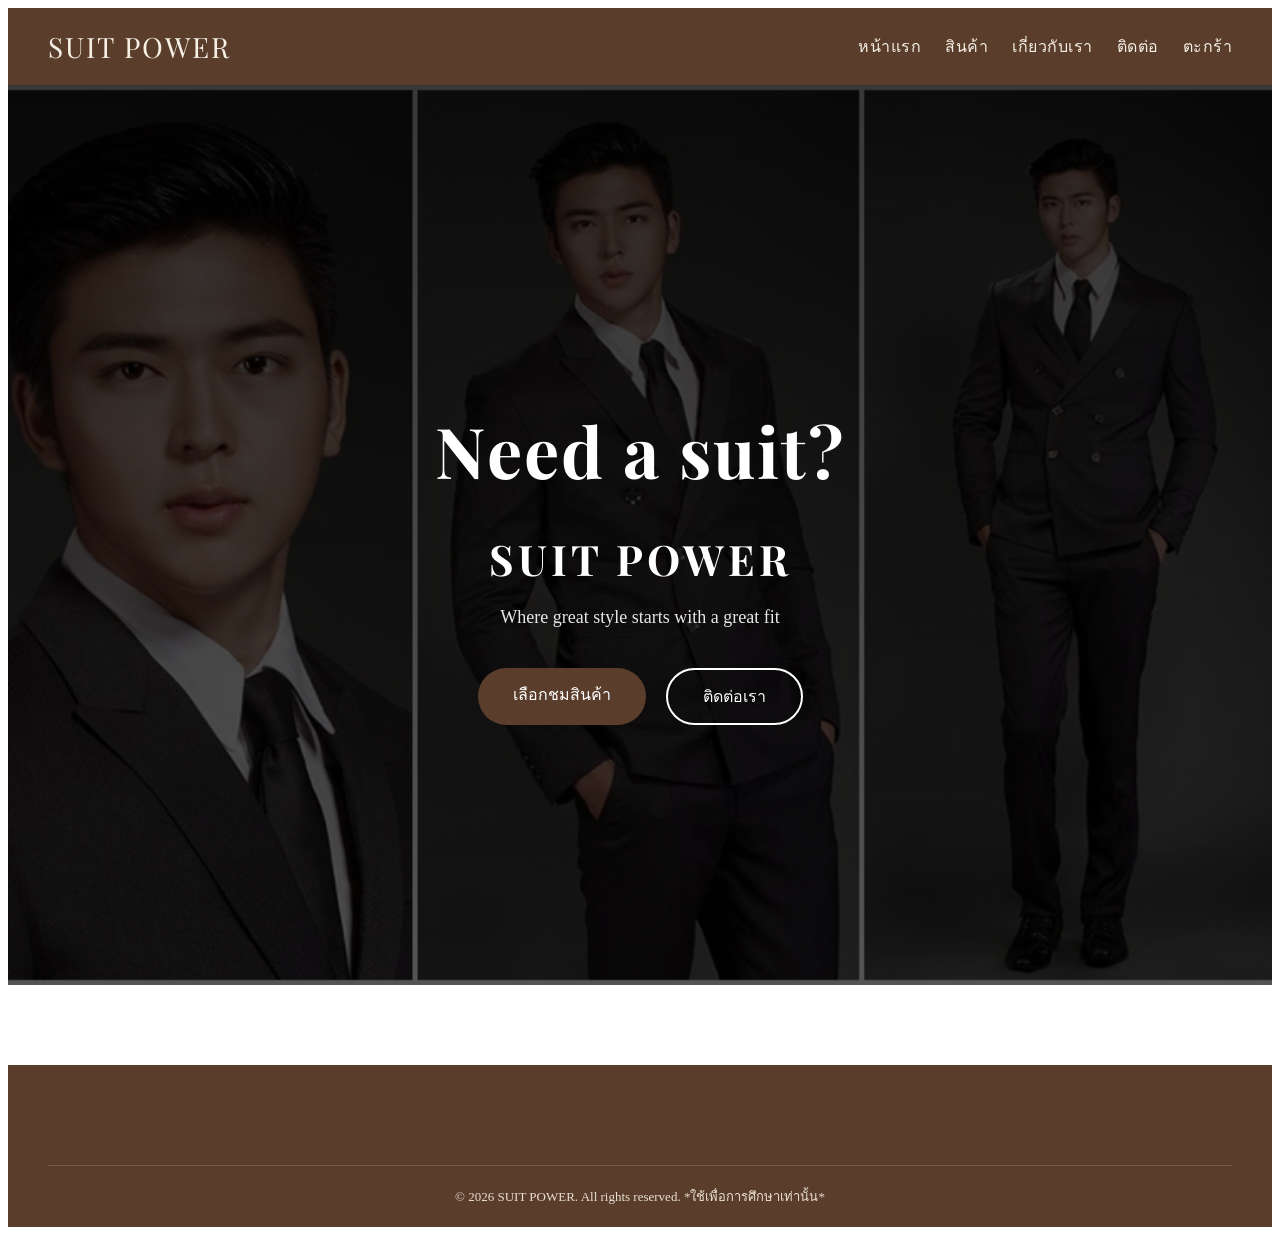
<file: index.html>
<!DOCTYPE html>
<html lang="th">
<head>
<meta charset="UTF-8">
<meta name="viewport" content="width=device-width, initial-scale=1.0">
<title>SUIT POWER | สูทพรีเมียม</title>

<link rel="stylesheet" href="assets/css/style.css">

<link href="https://fonts.googleapis.com/css2?family=Playfair+Display:wght@600&family=Sarabun:wght@300;400;500&display=swap" rel="stylesheet">
</head>

<body>

<header class="navbar">
    <div class="logo">SUIT POWER</div>
    <nav>
        <a href="index.html">หน้าแรก</a>
        <a href="shop.html">สินค้า</a>
        <a href="about.html">เกี่ยวกับเรา</a>
        <a href="contact.html">ติดต่อ</a>
        <a href="cart.html">ตะกร้า</a>
</header>

<section class="home-hero">
    <div class="hero-overlay"></div>

    <div class="hero-content">
        <h1>Need a suit?</h1>
        <h2>SUIT POWER</h2>
        <p>Where great style starts with a great fit</p>

        <div class="hero-buttons">
            <a href="shop.html" class="btn-primary">เลือกชมสินค้า</a>
            <a href="contact.html" class="btn-outline">ติดต่อเรา</a>
        </div>
    </div>
</section>

<footer class="footer">
    <div class="footer-bottom">
        © 2026 SUIT POWER. All rights reserved.
        <span class="edu-note">*ใช้เพื่อการศึกษาเท่านั้น*</span>
    </div>
</footer>

</body>
</html>
</file>
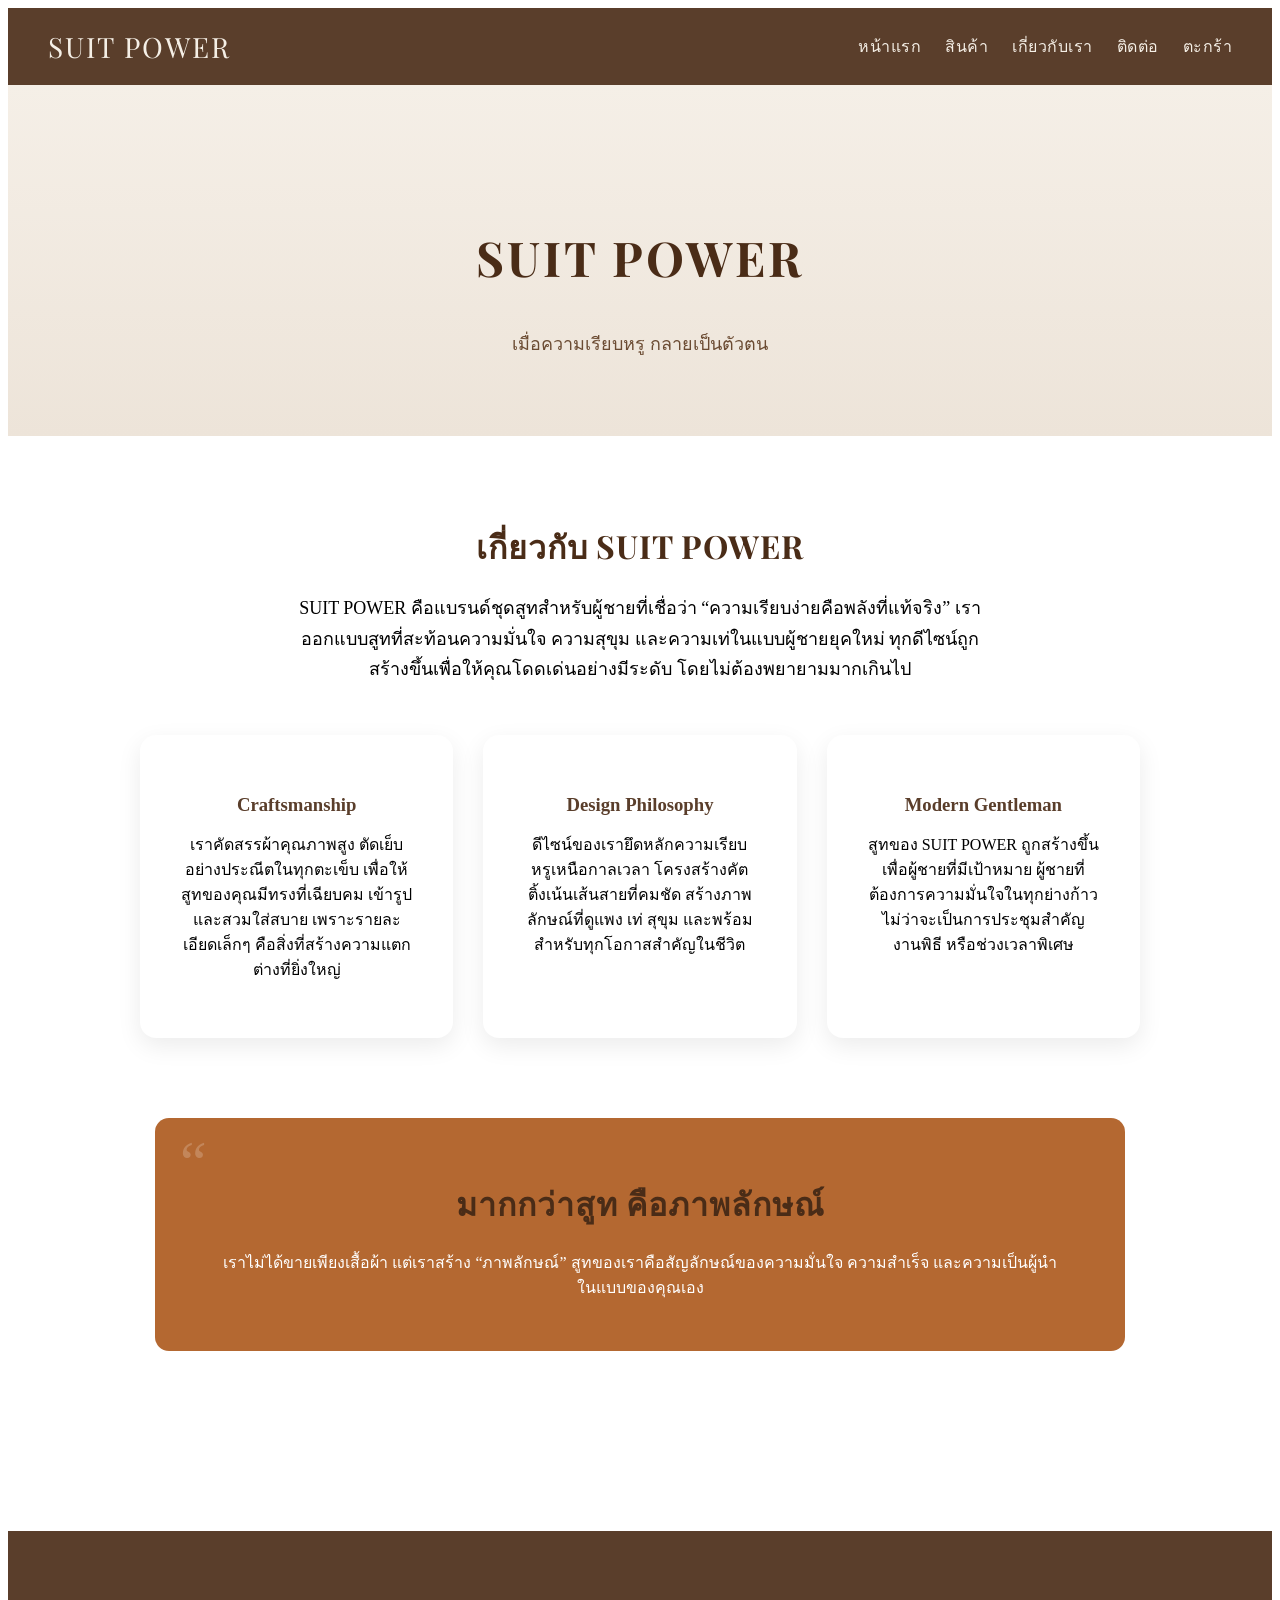
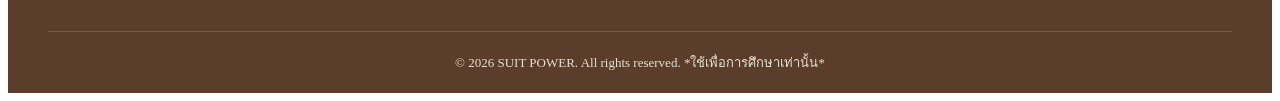
<file: about.html>
<!DOCTYPE html>
<html lang="th">
<head>
<meta charset="UTF-8">
<meta name="viewport" content="width=device-width, initial-scale=1.0">
<title>SUIT POWER | เกี่ยวกับเรา</title>
<link rel="stylesheet" href="assets/css/style.css">
<link href="https://fonts.googleapis.com/css2?family=Playfair+Display:wght@500;700&family=Sarabun:wght@300;400;500&display=swap" rel="stylesheet">
</head>
<body>

<header class="navbar">
    <div class="logo">SUIT POWER</div>
    <nav>
        <a href="index.html">หน้าแรก</a>
        <a href="shop.html">สินค้า</a>
        <a href="about.html">เกี่ยวกับเรา</a>
        <a href="contact.html">ติดต่อ</a>
        <a href="cart.html">ตะกร้า</a>
</header>

<section class="about-hero">
    <h1>SUIT POWER</h1>
    <p>เมื่อความเรียบหรู กลายเป็นตัวตน</p>
</section>

<section class="about-section">
    <div class="about-container">

        <h2>เกี่ยวกับ SUIT POWER</h2>
        <p class="about-intro">
            SUIT POWER คือแบรนด์ชุดสูทสำหรับผู้ชายที่เชื่อว่า “ความเรียบง่ายคือพลังที่แท้จริง”
            เราออกแบบสูทที่สะท้อนความมั่นใจ ความสุขุม และความเท่ในแบบผู้ชายยุคใหม่
            ทุกดีไซน์ถูกสร้างขึ้นเพื่อให้คุณโดดเด่นอย่างมีระดับ โดยไม่ต้องพยายามมากเกินไป
        </p>

        <div class="about-grid">

            <div class="about-card">
                <h3>Craftsmanship</h3>
                <p>
                    เราคัดสรรผ้าคุณภาพสูง ตัดเย็บอย่างประณีตในทุกตะเข็บ
                    เพื่อให้สูทของคุณมีทรงที่เฉียบคม เข้ารูป และสวมใส่สบาย
                    เพราะรายละเอียดเล็กๆ คือสิ่งที่สร้างความแตกต่างที่ยิ่งใหญ่
                </p>
            </div>

            <div class="about-card">
                <h3>Design Philosophy</h3>
                <p>
                    ดีไซน์ของเรายึดหลักความเรียบหรูเหนือกาลเวลา
                    โครงสร้างคัตติ้งเน้นเส้นสายที่คมชัด สร้างภาพลักษณ์ที่ดูแพง
                    เท่ สุขุม และพร้อมสำหรับทุกโอกาสสำคัญในชีวิต
                </p>
            </div>

            <div class="about-card">
                <h3>Modern Gentleman</h3>
                <p>
                    สูทของ SUIT POWER ถูกสร้างขึ้นเพื่อผู้ชายที่มีเป้าหมาย
                    ผู้ชายที่ต้องการความมั่นใจในทุกย่างก้าว
                    ไม่ว่าจะเป็นการประชุมสำคัญ งานพิธี หรือช่วงเวลาพิเศษ
                </p>
            </div>

        </div>

        <div class="about-highlight">
            <h2>มากกว่าสูท คือภาพลักษณ์</h2>
            <p>
                เราไม่ได้ขายเพียงเสื้อผ้า แต่เราสร้าง “ภาพลักษณ์”
                สูทของเราคือสัญลักษณ์ของความมั่นใจ ความสำเร็จ
                และความเป็นผู้นำในแบบของคุณเอง
            </p>
        </div>

    </div>
</section>

<footer class="footer">
    <div class="footer-bottom">
        © 2026 SUIT POWER. All rights reserved. 
        <span class="edu-note">*ใช้เพื่อการศึกษาเท่านั้น*</span>
    </div>
</footer>

</body>
</html>
</file>
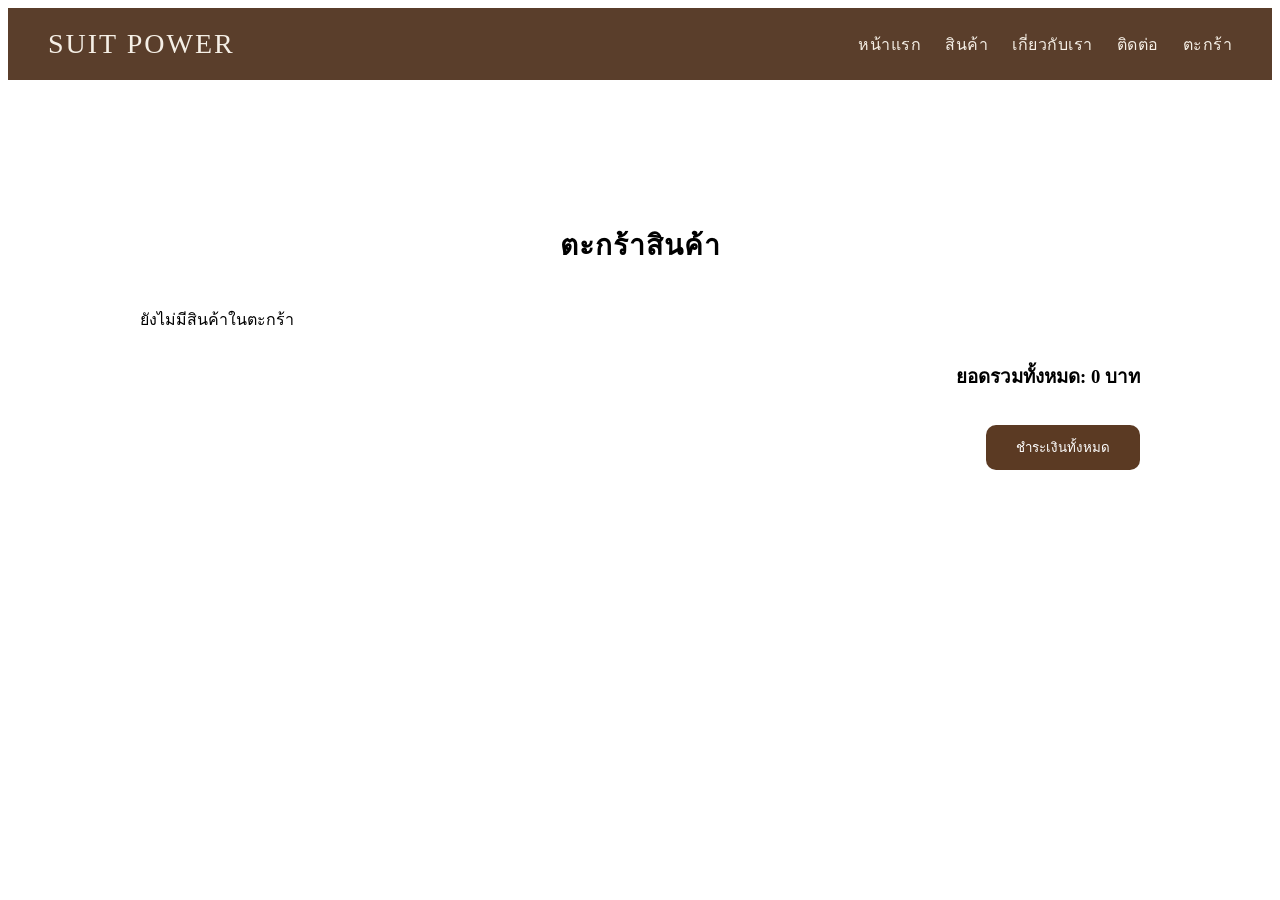
<file: cart.html>
<!DOCTYPE html>
<html lang="th">
<head>
<meta charset="UTF-8">
<meta name="viewport" content="width=device-width, initial-scale=1.0">
<title>SUIT POWER | ตะกร้าสินค้า</title>
<link rel="stylesheet" href="assets/css/style.css">

<style>
.cart-page{
    max-width:1000px;
    margin:60px auto;
}

.cart-title{
    text-align:center;
    font-size:28px;
    margin-bottom:40px;
}

.cart-item{
    display:flex;
    align-items:center;
    justify-content:space-between;
    background:#f7f7f7;
    padding:25px;
    border-radius:15px;
    margin-bottom:20px;
    box-shadow:0 10px 30px rgba(0,0,0,0.05);
}

.cart-left{
    display:flex;
    align-items:center;
    gap:20px;
}

.cart-left img{
    width:120px;
    border-radius:10px;
}

.cart-info h4{
    margin:0 0 5px;
}

.quantity-box{
    display:flex;
    align-items:center;
    gap:10px;
}

.quantity-box button{
    padding:5px 10px;
    border:none;
    background:#5b3a23;
    color:white;
    cursor:pointer;
    border-radius:5px;
}

.remove-btn{
    background:red;
    color:white;
    border:none;
    padding:8px 15px;
    border-radius:5px;
    cursor:pointer;
}

.cart-summary{
    text-align:right;
    margin-top:30px;
}

.checkout-btn{
    margin-top:15px;
    padding:12px 30px;
    background:#5b3a23;
    color:white;
    border:none;
    border-radius:10px;
    cursor:pointer;
}
</style>
</head>

<body>

<header class="navbar">
    <div class="logo">SUIT POWER</div>
    <nav>
        <a href="index.html">หน้าแรก</a>
        <a href="shop.html">สินค้า</a>
        <a href="about.html">เกี่ยวกับเรา</a>
        <a href="contact.html">ติดต่อ</a>
        <a href="cart.html">ตะกร้า</a>
    </nav>
</header>

<section class="cart-page">
    <h2 class="cart-title">ตะกร้าสินค้า</h2>

    <div id="cartItems"></div>

    <div class="cart-summary">
        <h3>ยอดรวมทั้งหมด: <span id="totalPrice">0</span> บาท</h3>
        <button class="checkout-btn" onclick="checkoutAll()">ชำระเงินทั้งหมด</button>
    </div>
</section>

<script src="assets/js/cart.js"></script>
</body>
</html>
</file>
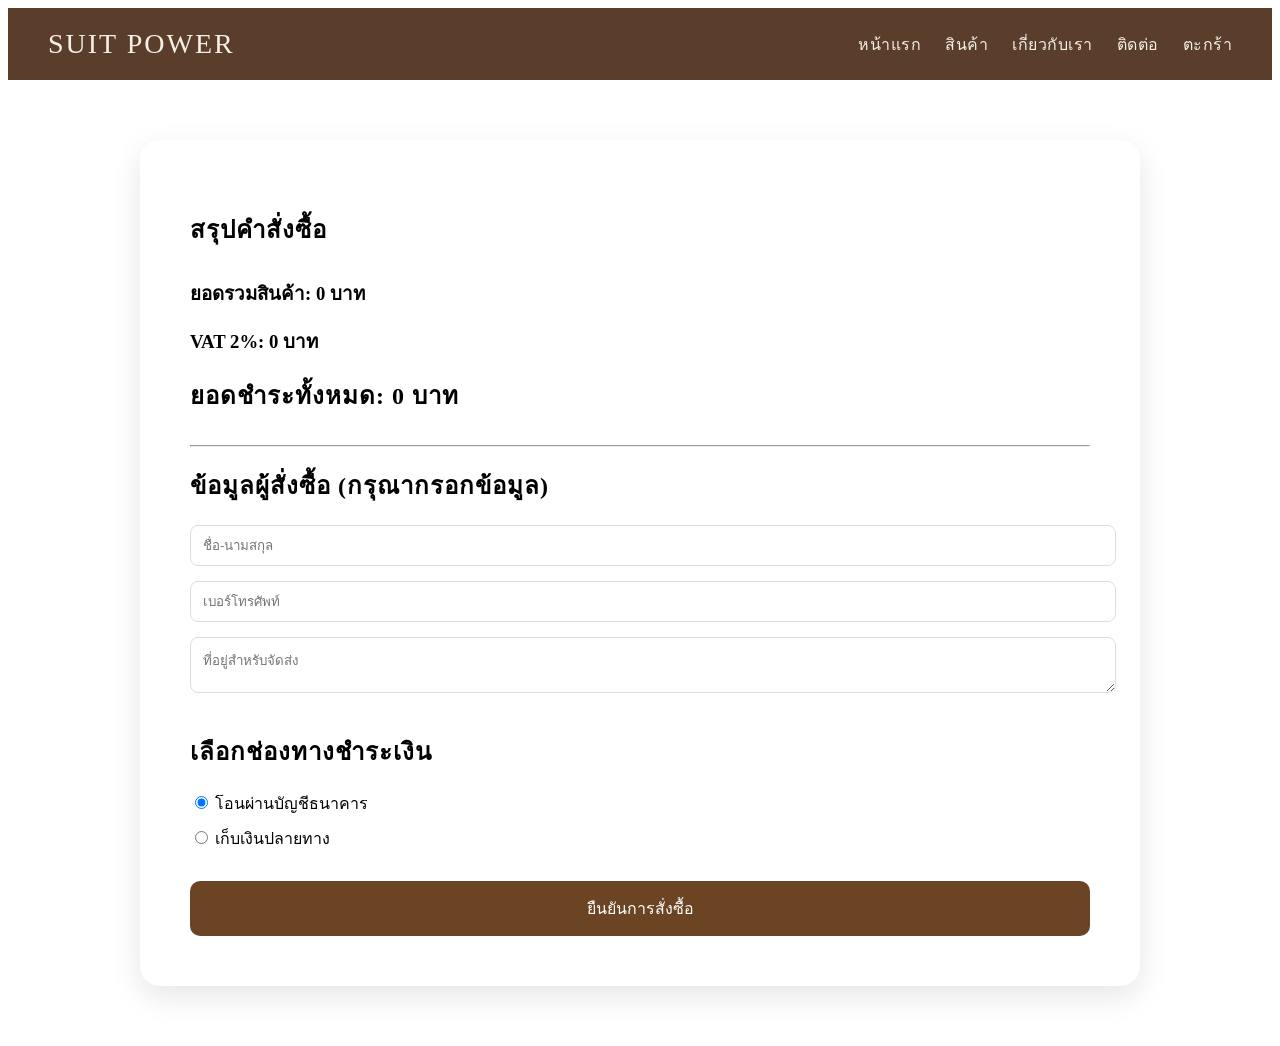
<file: checkout.html>
<!DOCTYPE html>
<html lang="th">
<head>
<meta charset="UTF-8">
<meta name="viewport" content="width=device-width, initial-scale=1.0">
<title>สั่งซื้อ | SUIT POWER</title>
<link rel="stylesheet" href="assets/css/style.css">
</head>
<body>
    <style>
.confirm-btn{
    margin-top:20px;
    padding:15px 40px;
    background:#5b3a23;
    color:white;
    border:none;
    border-radius:10px;
    font-size:16px;
    cursor:pointer;
}
.confirm-btn:hover{
    background:#3e2616;
}
</style>

<header class="navbar">
    <div class="logo">SUIT POWER</div>
    <nav>
        <a href="index.html">หน้าแรก</a>
        <a href="shop.html">สินค้า</a>
        <a href="about.html">เกี่ยวกับเรา</a>
        <a href="contact.html">ติดต่อ</a>
        <a href="cart.html">ตะกร้า</a>
    </nav>
</header>

<section class="checkout-page">

<div class="checkout-container">

    <h2>สรุปคำสั่งซื้อ</h2>

    <div id="orderSummary"></div>

    <div class="total-box">
        <h3>ยอดรวมสินค้า: <span id="subTotal">0</span> บาท</h3>
        <h3>VAT 2%: <span id="vatAmount">0</span> บาท</h3>
        <h2>ยอดชำระทั้งหมด: <span id="grandTotal">0</span> บาท</h2>
    </div>

    <hr>

    <h2>ข้อมูลผู้สั่งซื้อ (กรุณากรอกข้อมูล)</h2>

    <div class="form-grid">
        <input type="text" id="fullname" placeholder="ชื่อ-นามสกุล" required>
        <input type="tel" id="phone" placeholder="เบอร์โทรศัพท์" required>
        <textarea id="address" placeholder="ที่อยู่สำหรับจัดส่ง" required></textarea>
    </div>

    <h2>เลือกช่องทางชำระเงิน</h2>

    <div class="payment-options">
        <label>
            <input type="radio" name="payment" value="bank" checked>
            โอนผ่านบัญชีธนาคาร
        </label>

        <label>
            <input type="radio" name="payment" value="cod">
            เก็บเงินปลายทาง
        </label>
    </div>

    <div id="paymentDetail" class="payment-detail"></div>

    <button onclick="confirmCheckout()" class="btn-buy">
    ยืนยันการสั่งซื้อ
</button>

</div>
</section>
   
<script src="assets/js/checkout.js"></script>
</body>

</html>
</file>
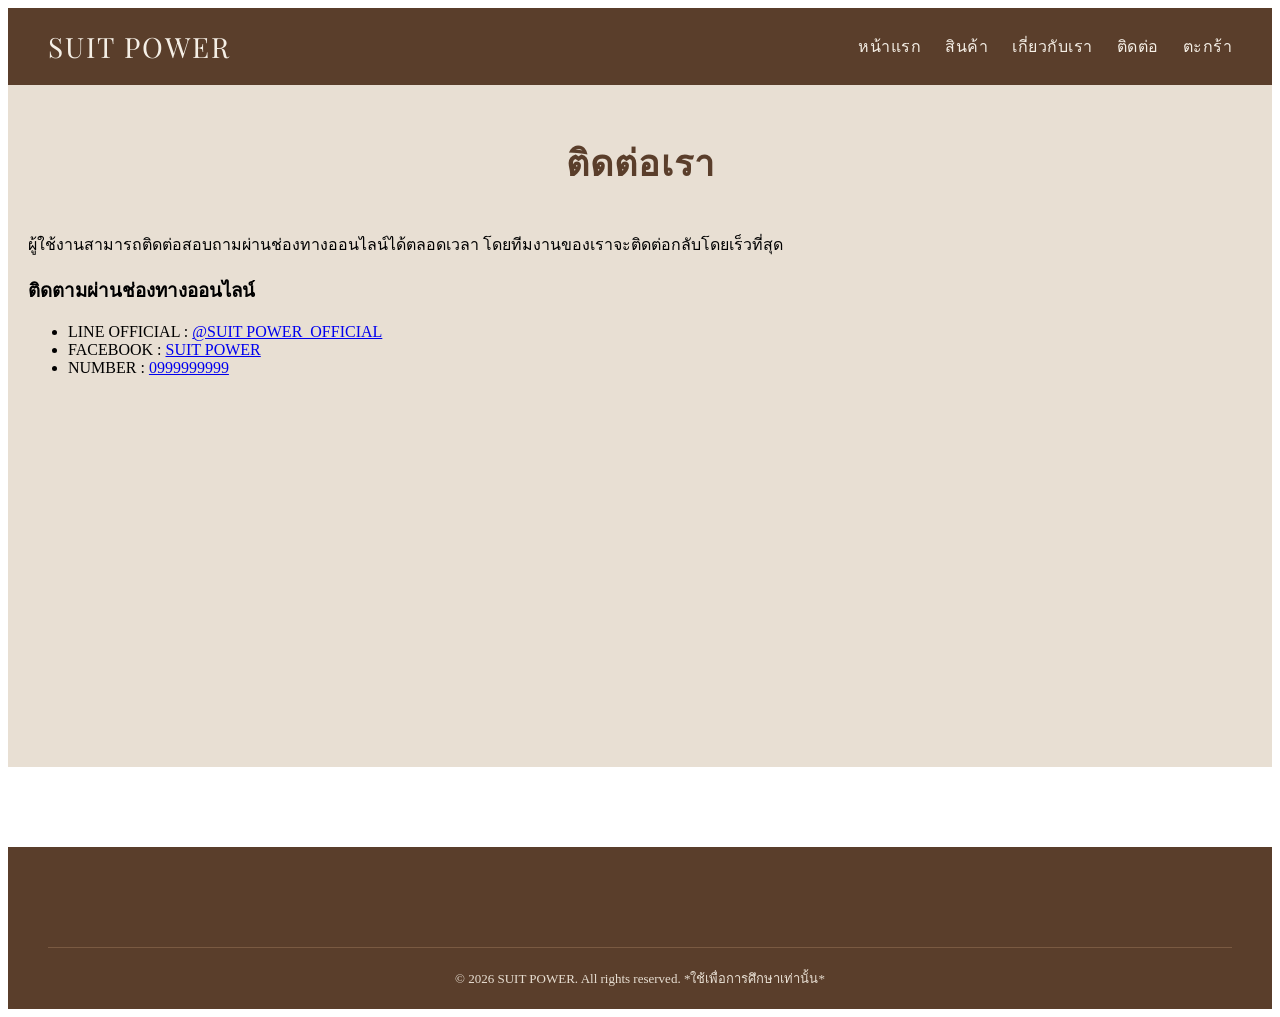
<file: contact.html>
<!DOCTYPE html>
<html lang="th">
<head>
<meta charset="UTF-8">
<meta name="viewport" content="width=device-width, initial-scale=1.0">
<title>SUIT POWER | ติดต่อเรา</title>
<link rel="stylesheet" href="assets/css/style.css">
<link href="https://fonts.googleapis.com/css2?family=Playfair+Display:wght@500;700&family=Sarabun:wght@300;400;500&display=swap" rel="stylesheet">
</head>

<body>

<header class="navbar">
    <div class="logo">SUIT POWER</div>
    <nav>
        <a href="index.html">หน้าแรก</a>
        <a href="shop.html">สินค้า</a>
        <a href="about.html">เกี่ยวกับเรา</a>
        <a href="contact.html">ติดต่อ</a>
        <a href="cart.html">ตะกร้า</a>
    </nav>
</header>

<section class="contact-page">
        <h2>ติดต่อเรา</h2>

        <p class="contact-desc">
            ผู้ใช้งานสามารถติดต่อสอบถามผ่านช่องทางออนไลน์ได้ตลอดเวลา
            โดยทีมงานของเราจะติดต่อกลับโดยเร็วที่สุด
        </p>

        <div class="contact-grid">

            <!-- ซ้าย : ช่องทางติดต่อ -->
            <div class="contact-info">
                <h3>ติดตามผ่านช่องทางออนไลน์</h3>
                <ul>
                    <li>LINE OFFICIAL : <a href="#">@SUIT POWER_OFFICIAL</a></li>
                    <li>FACEBOOK : <a href="#">SUIT POWER</a></li>
                    <li>NUMBER : <a href="#">0999999999</a></li>
                </ul>
            </div>

        </div>

        <!-- แผนที่ -->
        <div class="contact-map">
            <iframe 
        src="https://www.google.com/maps/embed?pb=!1m20!1m8!1m3!1d3841.449379273731!2d100.0967671751276!3d15.674282784949439!3m2!1i1024!2i768!4f13.1!4m9!3e0!4m3!3m2!1d15.674159399999999!2d100.0994328!4m3!3m2!1d15.674404!2d100.09920389999999!5e0!3m2!1sth!2sth!4v1771742200708!5m2!1sth!2sth" 
        width="100%" 
        height="350" 
        style="border:0;" 
        allowfullscreen="" 
        loading="lazy">
    </iframe>
        </div>

    </div>

</section>

<footer class="footer">
    <div class="footer-bottom">
        © 2026 SUIT POWER. All rights reserved. 
        <span class="edu-note">*ใช้เพื่อการศึกษาเท่านั้น*</span>
    </div>
</footer>

</body>
</html>
</file>
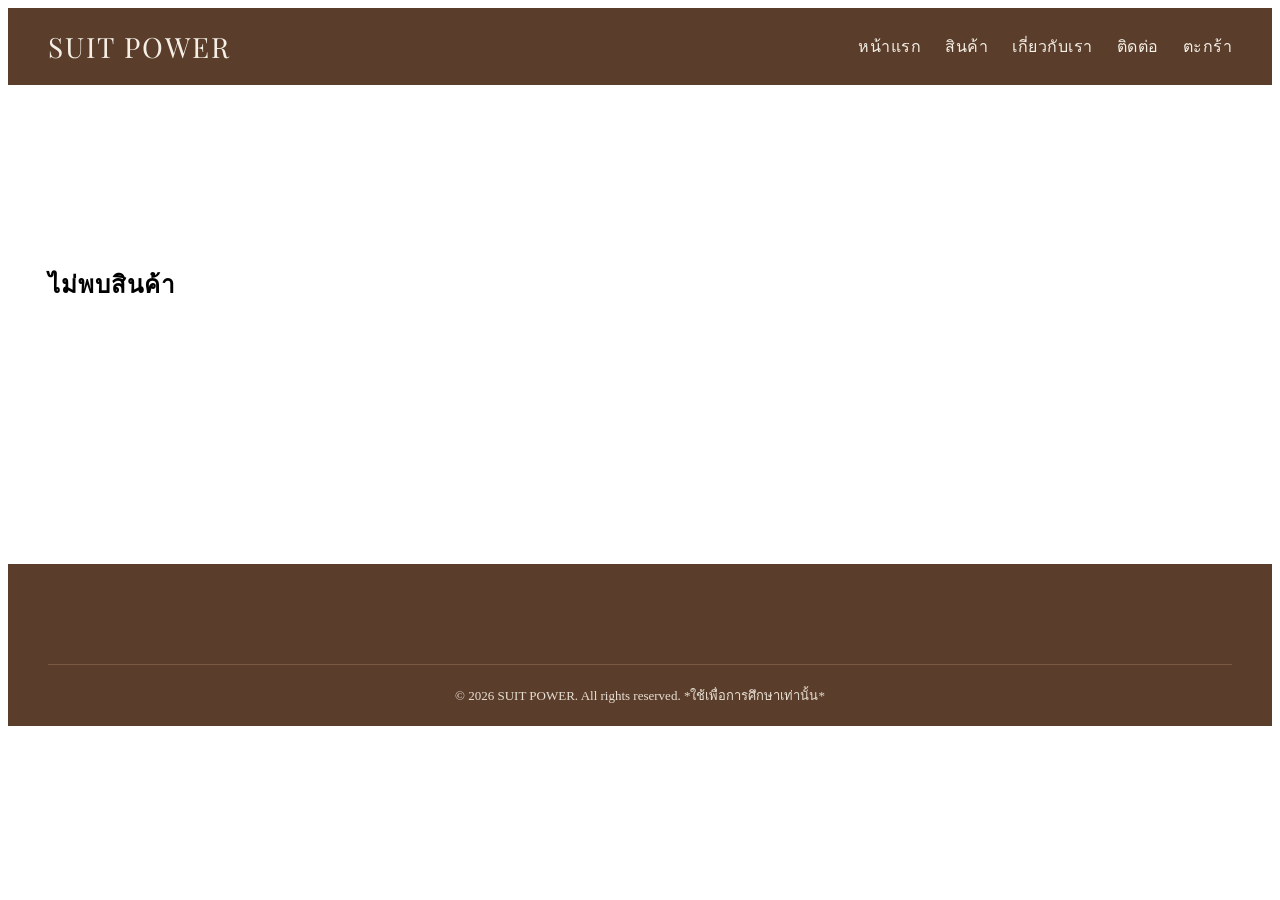
<file: product.html>
<!DOCTYPE html>
<html lang="th">
<head>
<meta charset="UTF-8">
<title>SUIT POWER | รายละเอียดสินค้า</title>
<link rel="stylesheet" href="assets/css/style.css">
<link href="https://fonts.googleapis.com/css2?family=Playfair+Display:wght@500;700&family=Sarabun:wght@300;400;500&display=swap" rel="stylesheet">
</head>
<body>

<header class="navbar">
    <div class="logo">SUIT POWER</div>
    <nav>
        <a href="index.html">หน้าแรก</a>
        <a href="shop.html">สินค้า</a>
        <a href="about.html">เกี่ยวกับเรา</a>
        <a href="contact.html">ติดต่อ</a>
        <a href="cart.html">ตะกร้า</a>
    </nav>
</header>

<section class="product-detail-page">
    <div class="product-container">

        <!-- ฝั่งรูป -->
        <div class="product-image">
           <img id="productImage" src="" alt="">
        </div>

        <!-- ฝั่งข้อมูล -->
        <div class="product-info">
            <h2 id="productName"></h2>
            <p class="price" id="productPrice"></p>
            <p id="productDesc"></p>

            <label>เลือกไซส์:</label>
            <select id="sizeSelect">
                <option value="S">S</option>
                <option value="M">M</option>
                <option value="L">L</option>
                <option value="XL">XL</option>
            </select>

            <label>จำนวน:</label>
            <input type="number" id="quantity" value="1" min="1">

            <div class="button-group">
                <button onclick="addToCart()" class="btn-cart">เพิ่มลงตะกร้า</button>
                <button onclick="buyNow()" class="btn-buy">ซื้อเลย</button>
            </div>
        </div>

    </div>
</section>

<footer class="footer">
    <div class="footer-bottom">
        © 2026 SUIT POWER. All rights reserved. 
        <span class="edu-note">*ใช้เพื่อการศึกษาเท่านั้น*</span>
    </div>
</footer>

<script src="assets/js/script.js"></script>
</body>
</html>
</file>
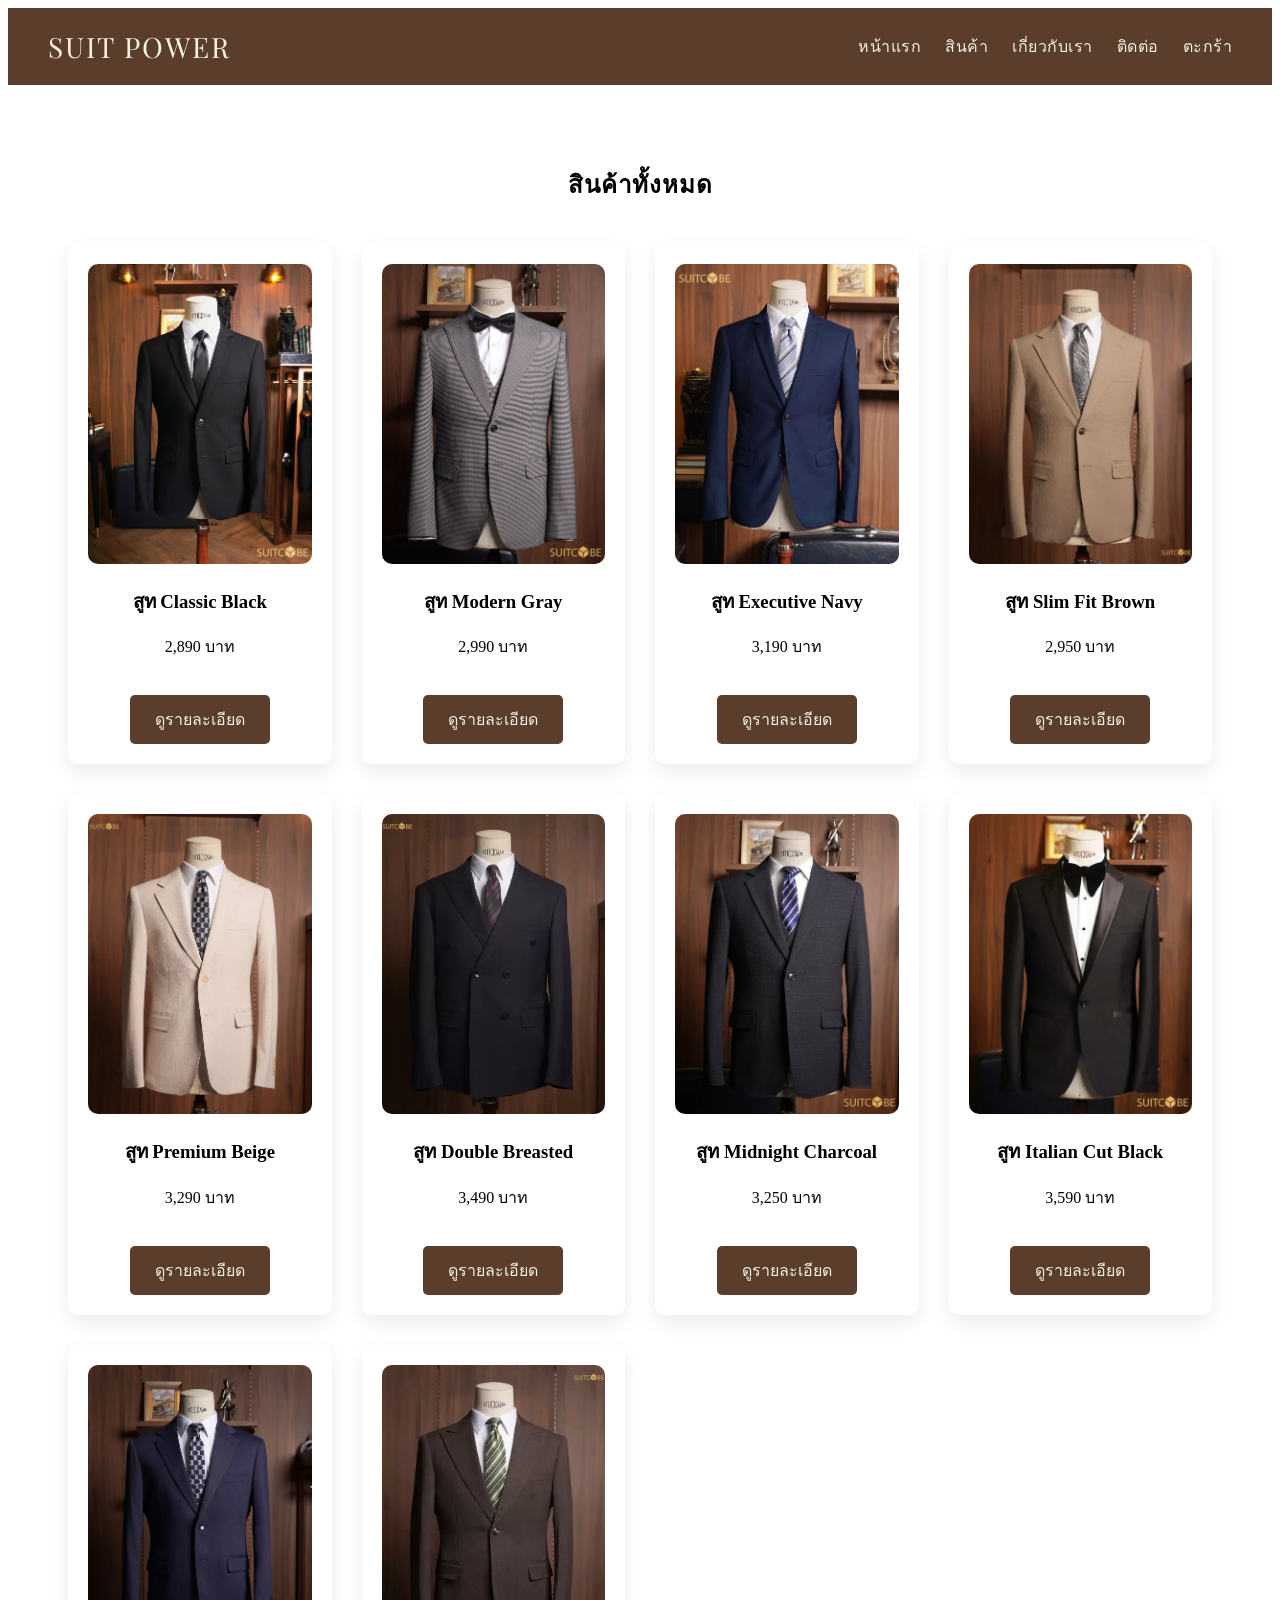
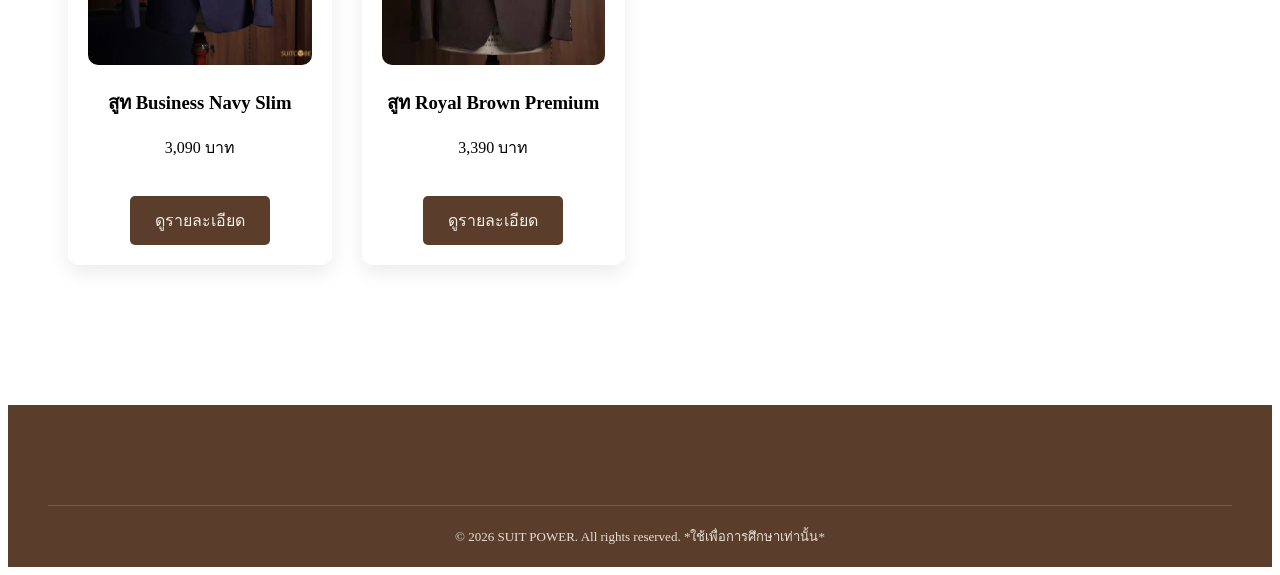
<file: shop.html>
<!DOCTYPE html>
<html lang="th">
<head>
<meta charset="UTF-8">
<meta name="viewport" content="width=device-width, initial-scale=1.0">
<title>SUIT POWER | สินค้า</title>
<link rel="stylesheet" href="assets/css/style.css">
<link href="https://fonts.googleapis.com/css2?family=Playfair+Display:wght@500;700&family=Sarabun:wght@300;400;500&display=swap" rel="stylesheet">
</head>

<body>

<header class="navbar">
    <div class="logo">SUIT POWER</div>
    <nav>
        <a href="index.html">หน้าแรก</a>
        <a href="shop.html">สินค้า</a>
        <a href="about.html">เกี่ยวกับเรา</a>
        <a href="contact.html">ติดต่อ</a>
        <a href="cart.html">ตะกร้า</a>
    </nav>
</header>

<section class="products">
    <h2>สินค้าทั้งหมด</h2>

    <div class="product-grid">

    <!-- สูท Classic Black -->
    <div class="card">
        <img src="assets/images/suit-black.jpg" alt="สูท Classic Black">
        <div class="card-body">
            <h3>สูท Classic Black</h3>
            <p class="price">2,890 บาท</p>
            <a href="product.html?id=1" class="btn">ดูรายละเอียด</a>
        </div>
    </div>

    <!-- สูท Modern Gray -->
    <div class="card">
        <img src="assets/images/suit-gray.jpg" alt="สูท Modern Gray">
        <div class="card-body">
            <h3>สูท Modern Gray</h3>
            <p class="price">2,990 บาท</p>
            <a href="product.html?id=2" class="btn">ดูรายละเอียด</a>
        </div>
    </div>

    <!-- สูท Executive Navy -->
    <div class="card">
        <img src="assets/images/suit-navy.jpg" alt="สูท Executive Navy">
        <div class="card-body">
            <h3>สูท Executive Navy</h3>
            <p class="price">3,190 บาท</p>
            <a href="product.html?id=3" class="btn">ดูรายละเอียด</a>
        </div>
    </div>

    <!-- สูท Slim Fit Brown -->
    <div class="card">
        <img src="assets/images/suit-brown.jpg" alt="สูท Slim Fit Brown">
        <div class="card-body">
            <h3>สูท Slim Fit Brown</h3>
            <p class="price">2,950 บาท</p>
            <a href="product.html?id=4" class="btn">ดูรายละเอียด</a>
        </div>
    </div>

    <!-- สูท Premium Beige -->
    <div class="card">
        <img src="assets/images/suit-beige.jpg" alt="สูท Premium Beige">
        <div class="card-body">
            <h3>สูท Premium Beige</h3>
            <p class="price">3,290 บาท</p>
            <a href="product.html?id=5" class="btn">ดูรายละเอียด</a>
        </div>
    </div>

    <!-- สูท Double Breasted -->
    <div class="card">
        <img src="assets/images/suit-double.jpg" alt="สูท Double Breasted">
        <div class="card-body">
            <h3>สูท Double Breasted</h3>
            <p class="price">3,490 บาท</p>
            <a href="product.html?id=6" class="btn">ดูรายละเอียด</a>
        </div>
    </div>

    <!-- สูท Midnight Charcoal -->
<div class="card">
    <img src="assets/images/suit-charcoal.jpg" alt="สูท Midnight Charcoal">
    <div class="card-body">
        <h3>สูท Midnight Charcoal</h3>
        <p class="price">3,250 บาท</p>
        <a href="product.html?id=7" class="btn">ดูรายละเอียด</a>
    </div>
</div>

<!-- สูท Italian Cut Black -->
<div class="card">
    <img src="assets/images/suit-italian-black.jpg" alt="สูท Italian Cut Black">
    <div class="card-body">
        <h3>สูท Italian Cut Black</h3>
        <p class="price">3,590 บาท</p>
        <a href="product.html?id=8" class="btn">ดูรายละเอียด</a>
    </div>
</div>

<!-- สูท Business Navy Slim -->
<div class="card">
    <img src="assets/images/suit-business-navy.jpg" alt="สูท Business Navy Slim">
    <div class="card-body">
        <h3>สูท Business Navy Slim</h3>
        <p class="price">3,090 บาท</p>
        <a href="product.html?id=9" class="btn">ดูรายละเอียด</a>
    </div>
</div>

<!-- สูท Royal Brown Premium -->
<div class="card">
    <img src="assets/images/suit-royal-brown.jpg" alt="สูท Royal Brown Premium">
    <div class="card-body">
        <h3>สูท Royal Brown Premium</h3>
        <p class="price">3,390 บาท</p>
        <a href="product.html?id=10" class="btn">ดูรายละเอียด</a>
    </div>
</div>

</div>
</section>

<footer class="footer">
    <div class="footer-bottom">
        © 2026 SUIT POWER. All rights reserved. 
        <span class="edu-note">*ใช้เพื่อการศึกษาเท่านั้น*</span>
    </div>
</footer>

</body>
</html>
</file>
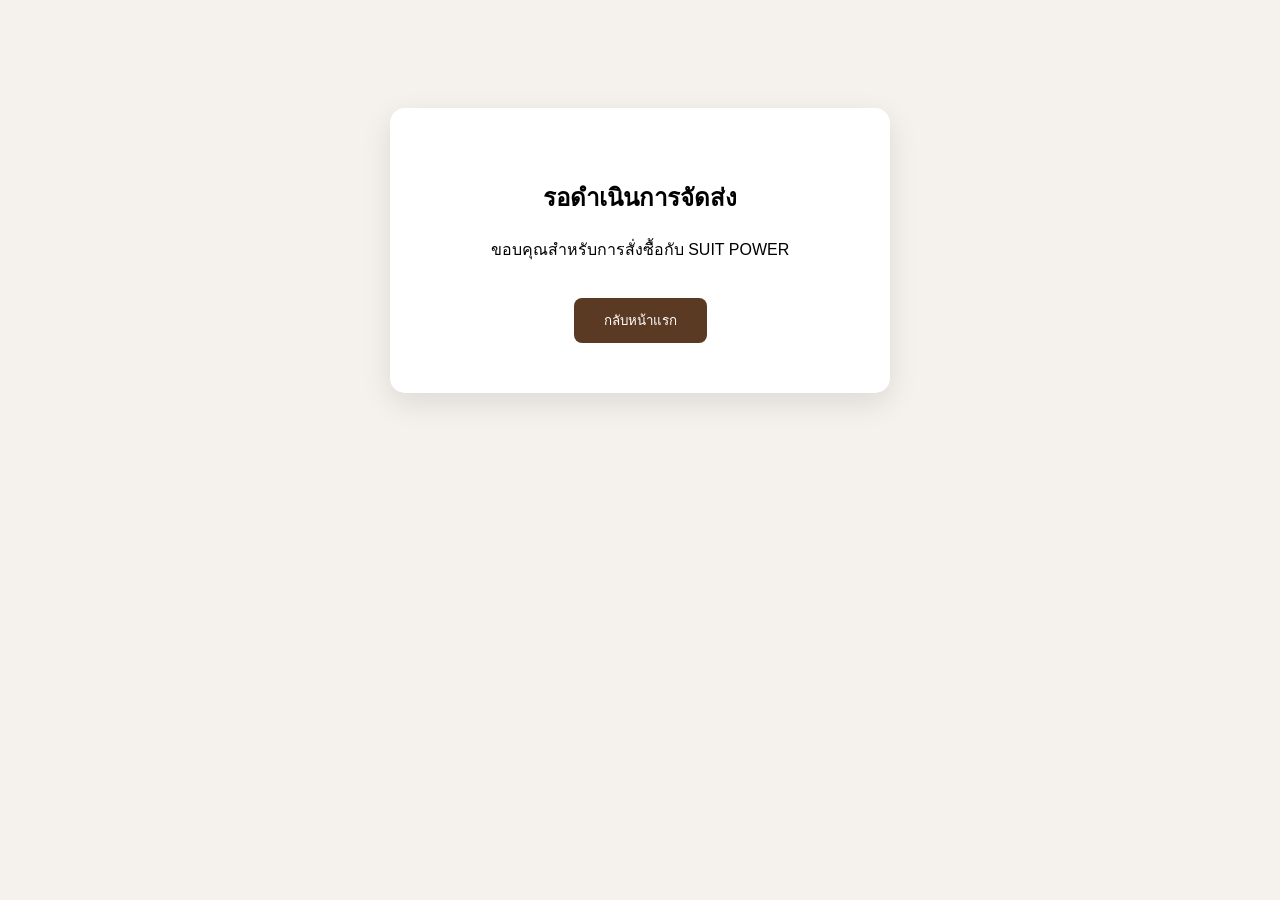
<file: success.html>
<!DOCTYPE html>
<html lang="th">
<head>
<meta charset="UTF-8">
<meta name="viewport" content="width=device-width, initial-scale=1.0">
<title>ชำระเงินสำเร็จ</title>

<style>
body{
    font-family:sans-serif;
    background:#f5f2ee;
    text-align:center;
    padding-top:100px;
}
.success-box{
    background:white;
    padding:50px;
    width:400px;
    margin:auto;
    border-radius:15px;
    box-shadow:0 10px 30px rgba(0,0,0,0.1);
}
button{
    margin-top:20px;
    padding:12px 30px;
    background:#5b3a23;
    color:white;
    border:none;
    border-radius:8px;
    cursor:pointer;
}
</style>
</head>

<body>

<div class="success-box">
    <h2>รอดำเนินการจัดส่ง</h2>
    <p>ขอบคุณสำหรับการสั่งซื้อกับ SUIT POWER</p>
    <button onclick="goHome()">กลับหน้าแรก</button>
</div>

<script>
function goHome(){
    window.location.href="index.html";
}
</script>

</body>
</html>
</file>
<file: assets/css/style.css>
/* ===============================
   NOIR MAN – Brown Cream Edition
================================= */

:root{
    --primary:#5a3e2b;
    --secondary:#7a5a42;
    --cream:#f5efe6;
    --cream-dark:#e8dfd3;
    --text-dark:#2d2218;
    --white:#ffffff;
}

/* ===== RESET ===== */

body{
  /* ฟอนต์หลัก */
body{
    font-family: 'Sarabun', sans-serif;
    background:#f5efe7;
    color:#2b2b2b;
}

/* โลโก้ */
.logo{
    font-family:'Playfair Display', serif;
    font-size:28px;
    letter-spacing:2px;
}

/* หัวข้อใหญ่ */
h1,h2{
    font-family:'Playfair Display', serif;
    letter-spacing:1px;
}

/* Navbar */
.navbar a{
    font-weight:400;
    letter-spacing:0.5px;
}
}

/* ===== NAVBAR ===== */

.navbar{
    display:flex;
    justify-content:space-between;
    align-items:center;
    width:100%;                 /* เพิ่ม */
    padding:20px 40px;          /* เปลี่ยนจาก 60 เป็น 40 */
    box-sizing:border-box;      /* เพิ่ม */
    background:var(--primary);
    color: var(--cream);
}

.navbar a{
    color:var(--cream);
    text-decoration:none;
    margin-left:20px;
    transition:0.3s;
}

.navbar a:hover{
    color:var(--cream-dark);
}

/* ===== HERO SECTION PROFESSIONAL ===== */
.about-hero{
    text-align:center;
    padding:100px 20px 60px;
    background:linear-gradient(to bottom,#f5efe7,#ede4d9);
}

.about-hero h1{
    font-size:48px;
    letter-spacing:3px;
    color:#4a2c17;
}

.about-hero p{
    margin-top:10px;
    font-size:18px;
    color:#6b4b32;
}

.about-section{
    padding:60px 20px 100px;
}

.about-container{
    max-width:1100px;
    margin:auto;
    text-align:center;
}

.about-container h2{
    font-size:32px;
    margin-bottom:20px;
    color:#4a2c17;
}

.about-intro{
    max-width:800px;
    margin:0 auto 60px;
    font-size:18px;
    line-height:1.8;
}

.about-grid{
    display:grid;
    grid-template-columns:repeat(auto-fit,minmax(280px,1fr));
    gap:30px;
    margin-bottom:80px;
}

.about-card{
    background:#ffffff;
    padding:40px;
    border-radius:16px;
    box-shadow:0 8px 25px rgba(0,0,0,0.08);
    transition:0.3s;
}

.about-card:hover{
    transform:translateY(-5px);
}

.about-card h3{
    margin-bottom:15px;
    color:#4a2c17;
}

.about-highlight{
    max-width:850px;
    margin:50px auto 0;
    background:#b46831;
    color:white;
    padding:35px 60px;
    border-radius:14px;
    text-align:center;
    position:relative;
}

.about-highlight::before{
    content:"“";
    font-size:60px;
    position:absolute;
    left:25px;
    top:10px;
    opacity:0.2;
}
footer{
    background:#4a2c17;
    color:white;
    text-align:center;
    padding:25px;
    margin-top:80px;
}
.hero{
    height:100vh;
    background:url("images/hero2.jpg") center/cover fixed no-repeat;
    display:flex;
    justify-content:center;
    align-items:center;
}

/* ทำให้ภาพซูมช้า ๆ */

@keyframes floatHero{
    from{
        background-position:center 0px;
    }
    to{
        background-position:center -40px;
    }
}

.hero{
    animation:floatHero 15s ease-in-out infinite alternate;
}


.hero-content{
    max-width:800px;
    animation:fadeUp 1.2s ease;
}

.hero h1{
    font-size:80px;
    color:white;
}

.hero p{
    font-size:20px;
    margin-bottom:30px;
    opacity:0.9;
}

.hero .btn{
    padding:14px 35px;
    font-size:16px;
    background:var(--primary);
    border-radius:30px;
    transition:0.3s;
}

.hero .btn:hover{
    background:var(--secondary);
    transform:translateY(-3px);
}

/* animation */

@keyframes fadeUp{
    from{
        opacity:0;
        transform:translateY(30px);
    }
    to{
        opacity:1;
        transform:translateY(0);
    }
}

/* ===== BUTTON ===== */

.btn{
    display:inline-block;
    margin-top:20px;
    padding:12px 25px;
    background:var(--primary);
    color:var(--cream);
    text-decoration:none;
    border-radius:5px;
    border:none;
    cursor:pointer;
    transition:0.3s;
}

.btn:hover{
    background:var(--secondary);
    transform:translateY(-2px);
}

/* ===== PRODUCTS SECTION ===== */

.products{
    padding:60px;
    text-align:center;
}

.product-grid{
    display:grid;
    grid-template-columns:repeat(auto-fit,minmax(250px,1fr));
    gap:30px;
    margin-top:40px;
}

.card{
    background:var(--white);
    padding:20px;
    border-radius:10px;
    transition:0.3s;
    box-shadow:0 8px 20px rgba(0,0,0,0.08);
}

.card:hover{
    transform:translateY(-5px);
}

.card img{
    width:100%;
    height:300px;
    object-fit:cover;
    border-radius:10px;
}

/* ===== PRODUCT DETAIL ===== */

.product-detail{
    display:flex;
    gap:50px;
    padding:60px;
}

.product-detail img{
    width:400px;
    border-radius:10px;
}

.quantity button{
    padding:5px 15px;
    font-size:18px;
    cursor:pointer;
    background:var(--primary);
    color:var(--cream);
    border:none;
    border-radius:4px;
}

/* ===== CONTACT SECTION (ปรับไม่ให้ชน products) ===== */

.contact-page{
    padding:20px 20px;
    background:var(--cream-dark);
}

.contact-page h2{
    text-align:center;
    font-size:36px;
    margin-bottom:40px;
    color:var(--primary);
}

.contact-page form{
    background:var(--white);
    padding:40px;
    border-radius:12px;
    max-width:500px;
    margin:auto;
    box-shadow:0 10px 30px rgba(0,0,0,0.1);
}

.contact-page input,
.contact-page textarea{
    width:100%;
    padding:14px 18px;
    margin-bottom:20px;
    border-radius:6px;
    border:1px solid #ccc;
    font-size:16px;
}

.contact-page textarea{
    min-height:120px;
    resize:none;
}

.contact-page input:focus,
.contact-page textarea:focus{
    outline:none;
    border:1px solid var(--primary);
}

/* ===== BACK BUTTON ===== */

.back-btn{
    display:inline-block;
    margin-bottom:30px;
    padding:10px 18px;
    background:transparent;
    color:var(--primary);
    border:1.5px solid var(--primary);
    border-radius:6px;
    text-decoration:none;
    font-size:14px;
    transition:0.3s;
}

.back-btn:hover{
    background:var(--primary);
    color:var(--cream);
}

/* ===== FOOTER ===== */

.footer{
    background:var(--primary);
    color:var(--cream);
    padding:60px 40px 20px;
}

.footer-container{
    display:grid;
    grid-template-columns:repeat(auto-fit,minmax(250px,1fr));
    gap:40px;
    max-width:1200px;
    margin:auto;
}

.footer-col h3{
    margin-bottom:20px;
    font-size:18px;
}

.footer-col ul{
    list-style:none;
    padding:0;
}

.footer-col ul li{
    margin-bottom:10px;
}

.footer-col ul li a{
    color:var(--cream-dark);
    text-decoration:none;
    transition:0.3s;
    font-size:14px;
}

.footer-col ul li a:hover{
    color:var(--white);
}

.social-icons{
    display:flex;
    flex-direction:column;
    gap:10px;
}

.footer-bottom{
    text-align:center;
    margin-top:40px;
    padding-top:20px;
    border-top:1px solid var(--secondary);
    font-size:13px;
    color:var(--cream-dark);
}

/* ===== RESPONSIVE ===== */

@media(max-width:768px){

    .navbar{
        flex-direction:column;
    }

    .product-detail{
        flex-direction:column;
        text-align:center;
    }

    .product-detail img{
        width:100%;
    }

    .footer{
        padding:40px 20px;
    }
}
/* ===== ABOUT PAGE ===== */

.about-page{
    padding:80px 20px;
    background:var(--cream);
}

.about-container{
    max-width:1000px;
    margin:auto;
    text-align:center;
}

.about-page h2{
    font-size:36px;
    margin-bottom:20px;
    color:var(--primary);
}

.about-intro{
    max-width:700px;
    margin:0 auto 50px;
    line-height:1.7;
}

.about-section{
    margin-bottom:50px;
}

.about-section h3{
    color:var(--primary);
    margin-bottom:15px;
}

.about-features{
    display:grid;
    grid-template-columns:repeat(auto-fit,minmax(250px,1fr));
    gap:30px;
    margin-top:40px;
}

.feature-card{
    background:#fff;
    padding:30px;
    border-radius:10px;
    box-shadow:0 8px 20px rgba(0,0,0,0.08);
    transition:0.3s;
}

.feature-card:hover{
    transform:translateY(-5px);
}

.feature-card h4{
    color:var(--primary);
    margin-bottom:10px;
}

.about-cta{
    margin-top:50px;
}
.cart-page{
    padding:60px;
    max-width:1100px;
    margin:auto;
}

.cart-page h2{
    text-align:center;
    margin-bottom:40px;
}

.cart-item{
    display:flex;
    align-items:center;
    justify-content:space-between;
    background:#fff;
    padding:20px;
    border-radius:12px;
    margin-bottom:20px;
    box-shadow:0 4px 15px rgba(0,0,0,0.05);
}

.cart-left{
    display:flex;
    align-items:center;
    gap:20px;
}

.cart-left img{
    width:100px;
    border-radius:8px;
}

.cart-info h4{
    margin:0;
}

.cart-info p{
    margin:5px 0;
    color:#666;
}

.quantity-box{
    display:flex;
    align-items:center;
    gap:10px;
}

.quantity-box button{
    width:30px;
    height:30px;
    border:none;
    background:#6b4423;
    color:white;
    border-radius:6px;
    cursor:pointer;
}

.remove-btn{
    background:red;
    color:white;
    border:none;
    padding:8px 12px;
    border-radius:6px;
    cursor:pointer;
}

.cart-summary{
    text-align:right;
    margin-top:30px;
}

.checkout-btn{
    padding:15px 30px;
    background:#6b4423;
    color:white;
    border:none;
    border-radius:8px;
    margin-top:15px;
    cursor:pointer;
}

.empty-cart{
    text-align:center;
    padding:50px;
    color:#777;
}
.product-detail-page{
    padding:80px 40px;
}

.product-container{
    display:flex;
    gap:60px;
    max-width:1200px;
    margin:auto;
    align-items:center;
}

.product-image img{
    width:450px;
    border-radius:12px;
}

.product-info{
    max-width:500px;
}

.product-info h2{
    font-size:28px;
    margin-bottom:10px;
}

.product-info .price{
    font-size:20px;
    font-weight:bold;
    margin-bottom:20px;
}

.product-info label{
    display:block;
    margin-top:20px;
    font-weight:600;
}

.product-info select,
.product-info input{
    width:100%;
    padding:10px;
    margin-top:5px;
    border-radius:6px;
    border:1px solid #ccc;
}

.add-cart-btn{
    margin-top:30px;
    width:100%;
}
.product-detail-page{
    padding:80px 40px;
}

.product-container{
    display:flex;
    gap:60px;
    max-width:1200px;
    margin:auto;
    align-items:center;
}

.product-image{
    flex:1;
}

.product-image img{
    width:100%;
    max-width:500px;
    border-radius:12px;
    object-fit:cover;
}

.product-info{
    flex:1;
}

.product-info h2{
    font-size:30px;
    margin-bottom:10px;
}

.product-info .price{
    font-size:22px;
    font-weight:bold;
    margin-bottom:15px;
}

.product-info label{
    display:block;
    margin-top:20px;
    font-weight:600;
}

.product-info select,
.product-info input{
    width:100%;
    padding:12px;
    margin-top:5px;
    border-radius:8px;
    border:1px solid #ccc;
}

.button-group{
    margin-top:30px;
    display:flex;
    gap:15px;
}

.buy-btn{
    background:#000;
}

.buy-btn:hover{
    background:#333;
}
.pro-detail{
    display:flex;
    gap:60px;
    padding:60px;
    max-width:1300px;
    margin:auto;
}

.gallery{
    display:flex;
    gap:20px;
}

.thumbs{
    display:flex;
    flex-direction:column;
    gap:10px;
}

.thumbs img{
    width:80px;
    cursor:pointer;
    opacity:0.7;
    border-radius:6px;
    transition:0.3s;
}

.thumbs img:hover{
    opacity:1;
}

.main-image img{
    width:450px;
    border-radius:12px;
}

.info{
    max-width:500px;
}

.price-range{
    color:#c59d5f;
    font-size:26px;
    margin:10px 0;
}

.promo{
    color:red;
    font-weight:bold;
    margin-bottom:15px;
}

.desc{
    margin:15px 0;
    line-height:1.6;
}

.product-option{
    margin:20px 0;
}

.sub-price{
    display:block;
    color:#777;
    margin-bottom:5px;
}

.product-option select{
    width:100%;
    padding:10px;
    border-radius:8px;
}

.btn-buy{
    width:100%;
    padding:15px;
    background:#6b4423;
    color:white;
    border:none;
    border-radius:10px;
    margin-top:20px;
    font-size:16px;
    cursor:pointer;
    transition:0.3s;
}

.btn-buy:hover{
    background:#4a2d14;
}
.checkout-container{
    max-width:900px;
    margin:60px auto;
    background:white;
    padding:50px;
    border-radius:20px;
    box-shadow:0 10px 30px rgba(0,0,0,0.1);
}

.summary-item{
    display:flex;
    justify-content:space-between;
    margin:10px 0;
}

.total-box{
    margin:30px 0;
}

.form-grid input,
.form-grid textarea{
    width:100%;
    padding:12px;
    margin-bottom:15px;
    border-radius:8px;
    border:1px solid #ddd;
}

.payment-options label{
    display:block;
    margin-bottom:10px;
}

.btn-confirm{
    width:100%;
    padding:15px;
    background:#5b3a23;
    color:white;
    border:none;
    border-radius:10px;
    font-size:18px;
    cursor:pointer;
}

.btn-confirm:hover{
    background:#3e2616;
}
.admin-container{
    max-width:1000px;
    margin:80px auto;
    padding:40px;
}

.order-card{
    background:#fff;
    padding:30px;
    border-radius:15px;
    margin-bottom:20px;
    box-shadow:0 8px 20px rgba(0,0,0,0.08);
}
/* ===== HOME FULL BACKGROUND ===== */

.home-hero{
    height:100vh;
    background-image:url("../images/hero2.jpg");
    background-size:cover;
    background-position:center;
    background-repeat:no-repeat;
    position:relative;
    display:flex;
    justify-content:center;
    align-items:center;
}

/* overlay ดำ */
.home-hero::before{
    content:"";
    position:absolute;
    inset:0;
    background:rgba(0,0,0,0.45);
}

/* ข้อความ */
.home-overlay{
    position:relative;
    z-index:2;
    text-align:center;
    color:white;
}

.home-overlay h1{
    font-size:80px;
    font-family:'Playfair Display',serif;
    letter-spacing:4px;
}

.home-overlay p{
    font-size:20px;
    margin:20px 0 30px;
}
/* ================================
   PREMIUM HERO SECTION
================================ */

.home-hero{
    height:100vh;
    background:url("../images/hero2.jpg") center/cover no-repeat;
    position:relative;
    display:flex;
    justify-content:center;
    align-items:center;
    text-align:center;
    overflow:hidden;
}

/* Dark overlay */
.hero-overlay{
    position:absolute;
    inset:0;
    background:linear-gradient(
        to bottom,
        rgba(0,0,0,0.6),
        rgba(0,0,0,0.4)
    );
}

/* Content */
.hero-content{
    position:relative;
    z-index:2;
    color:white;
    max-width:800px;
    animation:fadeUp 1.2s ease;
}

.hero-content h1{
    font-size:70px;
    font-weight:700;
    letter-spacing:2px;
    margin-bottom:10px;
}

.hero-content h2{
    font-family:'Playfair Display',serif;
    font-size:42px;
    letter-spacing:4px;
    margin-bottom:20px;
}

.hero-content p{
    font-size:18px;
    opacity:0.9;
    margin-bottom:40px;
}

/* Buttons */
.hero-buttons{
    display:flex;
    justify-content:center;
    gap:20px;
    flex-wrap:wrap;
}

.btn-primary{
    padding:14px 35px;
    background:#5a3e2b;
    color:white;
    border-radius:30px;
    text-decoration:none;
    font-weight:500;
    transition:0.3s;
}

.btn-primary:hover{
    background:#7a5a42;
    transform:translateY(-3px);
}

.btn-outline{
    padding:14px 35px;
    border:2px solid white;
    color:white;
    border-radius:30px;
    text-decoration:none;
    font-weight:500;
    transition:0.3s;
}

.btn-outline:hover{
    background:white;
    color:#000;
    transform:translateY(-3px);
}

/* Smooth Fade */
@keyframes fadeUp{
    from{
        opacity:0;
        transform:translateY(30px);
    }
    to{
        opacity:1;
        transform:translateY(0);
    }
}

/* Responsive */
@media(max-width:768px){
    .hero-content h1{
        font-size:42px;
    }

    .hero-content h2{
        font-size:26px;
    }
}
/* ===== FIX PRODUCT LAYOUT ===== */

.product-container{
    display:flex;
    gap:80px;
    max-width:1200px;
    margin:80px auto;
    align-items:flex-start;
}

/* ฝั่งรูป */
.product-image{
    flex:1;
}

.product-image img{
    width:100%;
    max-width:550px;
    height:600px;
    object-fit:cover;
    border-radius:20px;
    box-shadow:0 15px 40px rgba(0,0,0,0.15);
}

/* ฝั่งข้อมูล */
.product-info{
    flex:1;
    padding-top:20px;
}

/* Responsive */
@media(max-width:900px){
    .product-container{
        flex-direction:column;
        gap:40px;
    }

    .product-image img{
        height:auto;
    }
}
</file>
